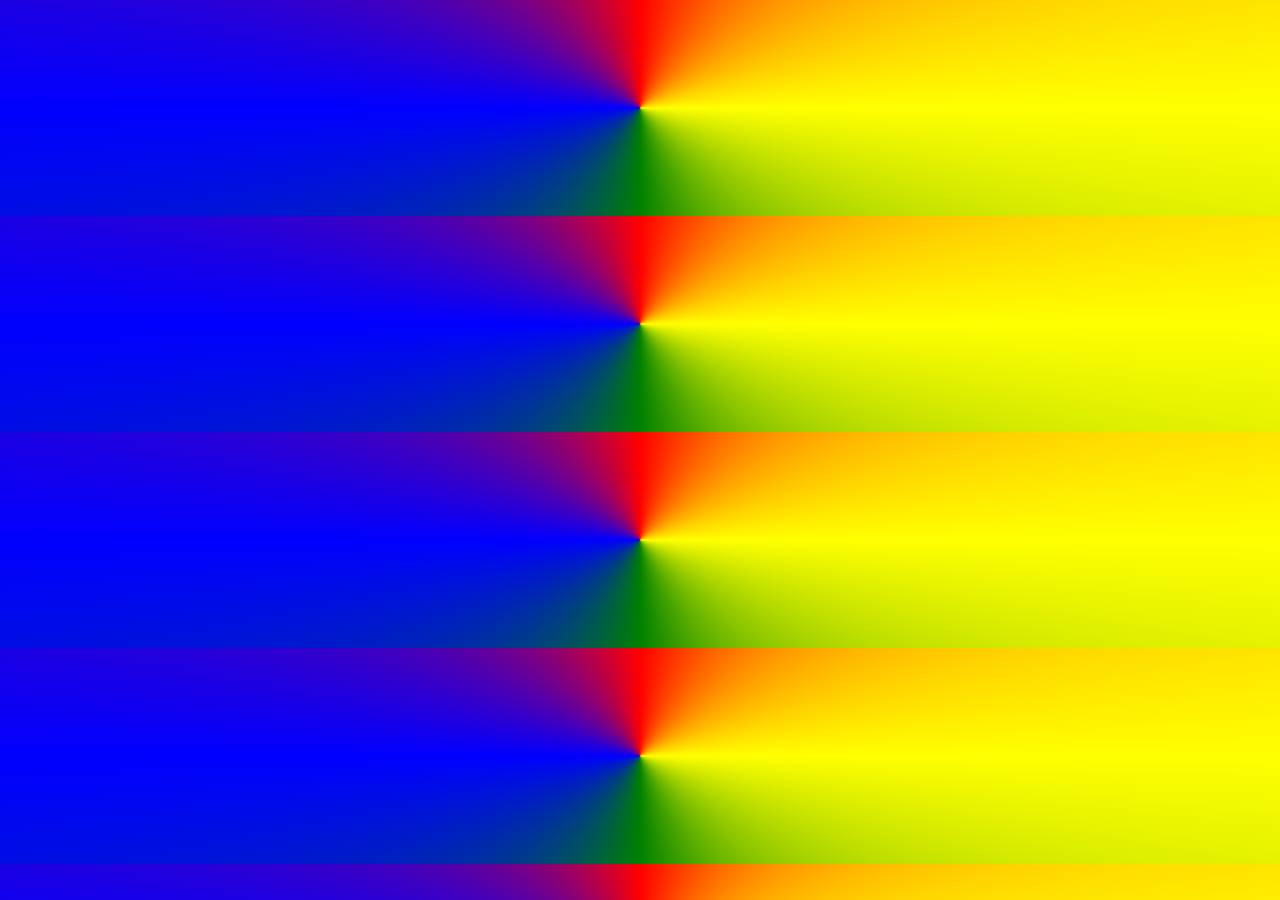
<file: CSS/modulo02/index.html>
<!doctype html>
<html lang="en">
  <head>
    <meta charset="UTF-8" />
    <meta name="viewport" content="width=device-width, initial-scale=1.0" />
    <title>Gradiente</title>
    <style>
      body {
        width: 200px;
        height: 200px;
        border-radius: 50%;
        background: conic-gradient(red, yellow, green, blue, red);
      }
    </style>
  </head>
  <body></body>
</html>
</file>
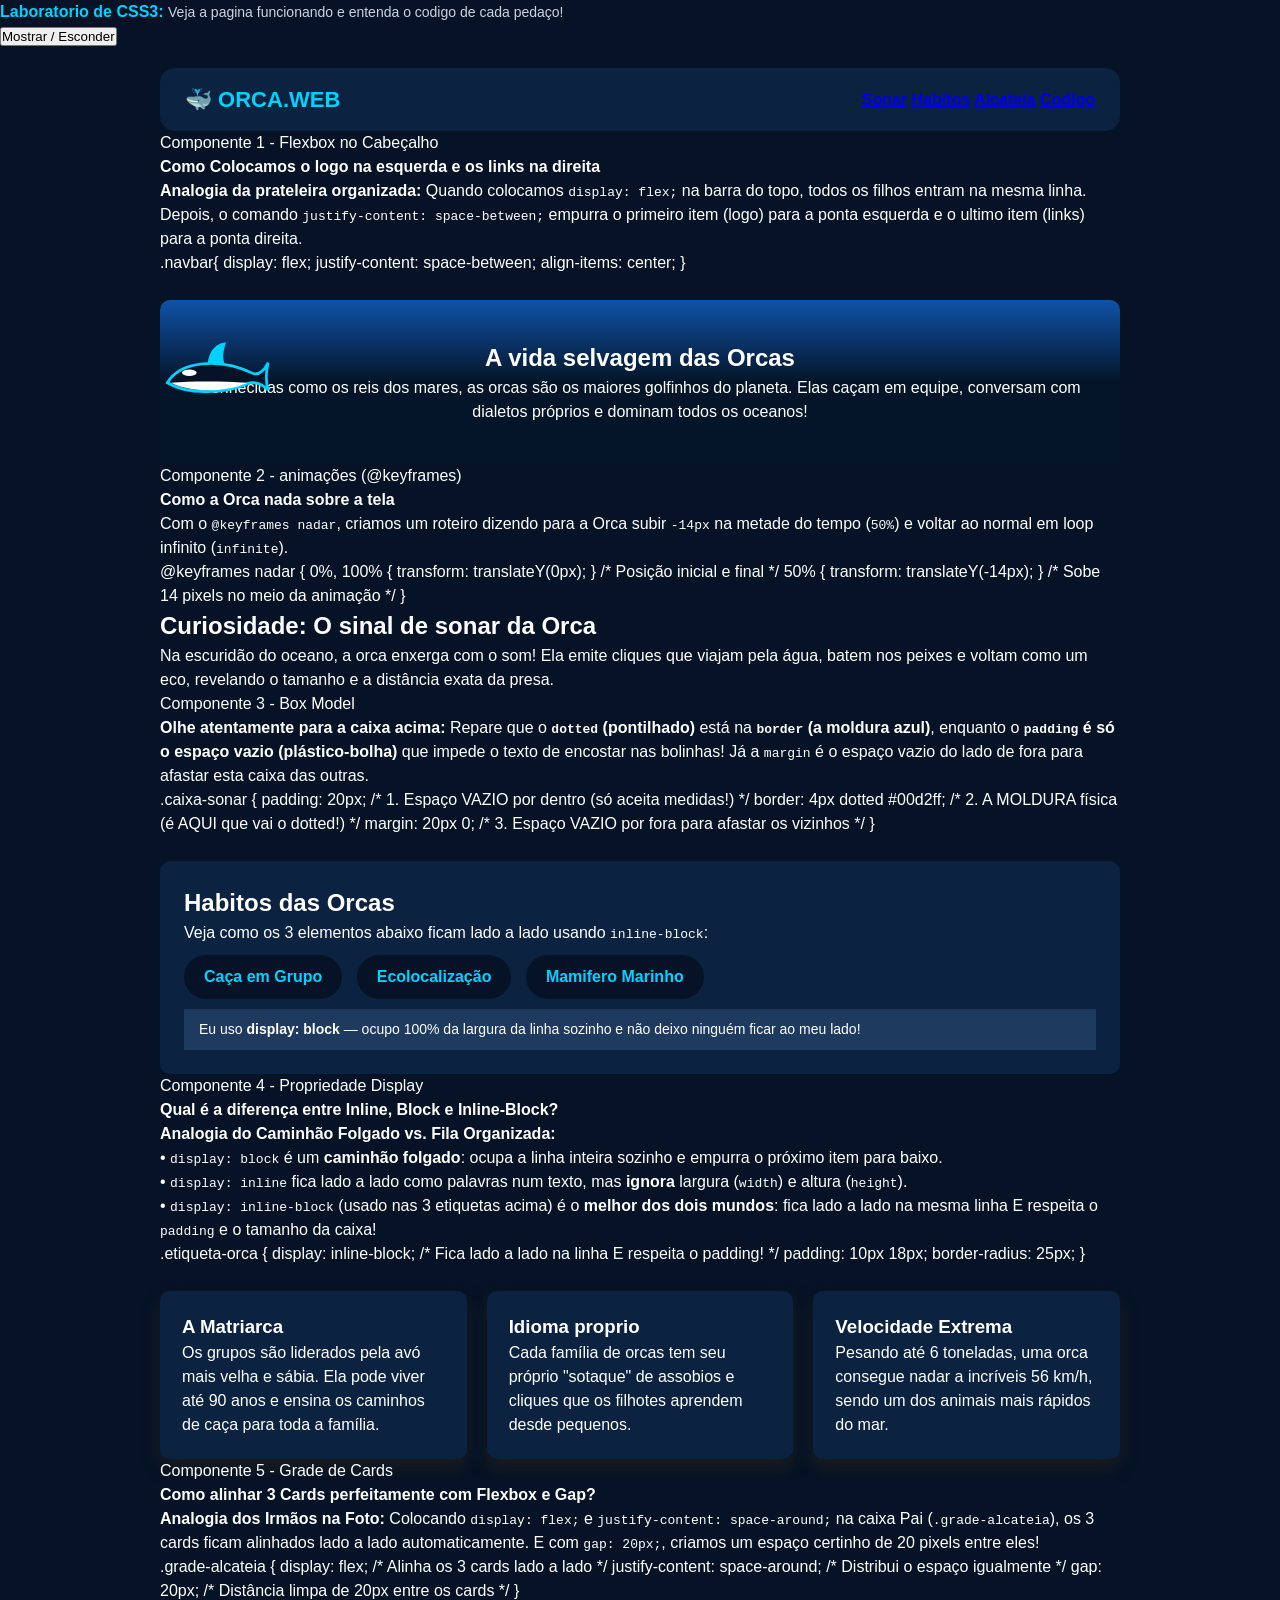
<file: CSS/web-site/index.html>
<!DOCTYPE html>
<html lang="en">
<head>
    <meta charset="UTF-8">
    <meta name="viewport" content="width=device-width, initial-scale=1.0">
    <title>A vida selvagem das Orcas</title>
    <link rel="stylesheet" href="style.css">
</head>
<body>
    <!-- Uma barra fixa no: Botão mostrar / esconder explicações -->
     <div class="barra-fixa">
        <div>
            <strong style="color: #00d2ff;">Laboratorio de CSS3:</strong>
            <span style="font-size: 14px; color: #cbd5e1;">Veja a pagina funcionando e entenda o codigo de cada pedaço!</span>
        </div>

        <button id="btntoggle" class="btn-alternar-explicacoes" onclick="alternarExplicacoes()">
            Mostrar / Esconder
        </button>
     </div>

     <div class="container-pagina">
        <!-- Componente 1: Cabeçalho (NAVBAR) -->
         <header class="navbar">
            <div class="logo">🐳 ORCA.WEB</div>
            <nav class="menu-links">
                <a href="#sonar">Sonar</a>
                <a href="#habitos">Habitos</a>
                <a href="#alcateia">Alcateia</a>
                <a href="#vscode">Codigo</a>
            </nav>
         </header>

         <div class="explicacao-css">
            <span class="tag-componente">Componente 1 - Flexbox no Cabeçalho</span>
            <h4>Como Colocamos o logo na esquerda e os links na direita</h4>
            <p>
                <strong>Analogia da prateleira organizada:</strong> Quando colocamos <code>display: flex;</code> na barra do topo, todos os filhos entram na mesma linha. Depois, o comando <code>justify-content: space-between;</code> empurra o primeiro item (logo) para a ponta esquerda e o ultimo item (links) para a ponta direita.
            </p>
            <div class="bloco-codigo">
                .navbar{
                    display: flex;
                    justify-content: space-between;
                    align-items: center;
                }


            </div>
         </div>

         <!-- componente 2 - Banner Principal -->
          <section class="hero-banner">
            <!-- Codigo SVG de uma baleia orca -->
             <div class="orca-icone">
                <svg class="icone-svg" width="110" height="70" viewBox="0 0 120 75" fill="none" xmlns="http://www.w3.org/2000/svg">
                    <!-- Nadadeira Dorsal -->
                    <path d="M52 26 C54 6, 66 2, 72 2 C68 14, 68 22, 72 28 Z" fill="#00d2ff"/>
                    <!-- Corpo da Orca -->
                    <path d="M8 46 C22 22, 65 18, 102 36 C110 38, 115 30, 118 24 C115 36, 115 44, 118 54 C112 48, 106 45, 98 46 C68 60, 28 58, 8 46 Z" fill="#061326" stroke="#00d2ff" stroke-width="3"/>
                    <!-- Mancha Branca do Olho e Barriga -->
                    <ellipse cx="32" cy="35" rx="8" ry="3.5" fill="#ffffff"/>
                    <path d="M12 46 C35 44, 65 44, 96 46 C68 58, 32 56, 12 46 Z" fill="#ffffff"/>
                </svg>
             </div>
             <h1>A vida selvagem das Orcas</h1>
             <p>
                Conhecidas como os reis dos mares, as orcas são os maiores golfinhos do planeta. Elas caçam em equipe, conversam com dialetos próprios e dominam todos os oceanos!
             </p>

          </section>

          <!-- Explicação componente 2 -->
           <div class="explicacao-css">
            <span class="tag-componente">Componente 2 -  animações (@keyframes)</span>
            <h4>Como a Orca nada sobre a tela</h4>
            <p>
                Com o <code>@keyframes nadar</code>, criamos um roteiro dizendo para a Orca subir <code>-14px</code> na metade do tempo (<code>50%</code>) e voltar ao normal em loop infinito (<code>infinite</code>). 
            </p>
            <div class="bloco-codigo">
                @keyframes nadar {
                0%, 100% { transform: translateY(0px); }   /* Posição inicial e final */
                50%      { transform: translateY(-14px); } /* Sobe 14 pixels no meio da animação */
                }
            </div>
           </div>

           <!-- Componente 3  -->
            <section id="sonar" class="ciaxa-sonar">
                <h2>Curiosidade: O sinal de sonar da Orca</h2>
                <p>
                    Na escuridão do oceano, a orca enxerga com o som! Ela emite cliques que viajam pela água, batem nos peixes e voltam como um eco, revelando o tamanho e a distância exata da presa.
                </p>
            </section>

            <!-- Explicação do componente 3 -->
            <div class="explicacao-css">
                <span class="tag-componente"> Componente 3 - Box Model</span>
                <p>
                <strong> Olhe atentamente para a caixa acima:</strong> Repare que o <strong><code>dotted</code> (pontilhado)</strong> está na <strong><code>border</code> (a moldura azul)</strong>, enquanto o <strong><code>padding</code> é só o espaço vazio (plástico-bolha)</strong> que impede o texto de encostar nas bolinhas! Já a <code>margin</code> é o espaço vazio do lado de fora para afastar esta caixa das outras.
                </p>
                <div class="bloco-codigo">
                    .caixa-sonar {
                    padding: 20px;               /* 1. Espaço VAZIO por dentro (só aceita medidas!) */
                    border: 4px dotted #00d2ff;  /* 2. A MOLDURA física (é AQUI que vai o dotted!) */
                    margin: 20px 0;              /* 3. Espaço VAZIO por fora para afastar os vizinhos */
                    }
                </div>
             </div>

             <!-- Componente 4 -->
             <section id="habitos" class="secao-habitos">
                <h2>Habitos das Orcas</h2>
                <p>Veja como os 3 elementos abaixo ficam lado a lado usando <code>inline-block</code>:</p>

                <!-- 3 componentes dos inline-block -->
                 <span class="etiqueta-orca">Caça em Grupo</span>
                 <span class="etiqueta-orca">Ecolocalização</span>
                 <span class="etiqueta-orca">Mamifero Marinho</span>

                <!-- caixa com Display: block -->
                 <div class="exemplo-block">
                    Eu uso <strong>display: block</strong> — ocupo 100% da largura da linha sozinho e não deixo ninguém ficar ao meu lado!
                 </div>
             </section>

                <!-- Explicação componente 4 -->
               <div class="explicacao-css">
                    <span class="tag-componente">Componente 4 - Propriedade Display </span>
                    <h4>Qual é a diferença entre Inline, Block e Inline-Block?</h4>
                    <p>
                        <strong> Analogia do Caminhão Folgado vs. Fila Organizada:</strong><br>
                        • <code>display: block</code> é um <strong>caminhão folgado</strong>: ocupa a linha inteira sozinho e empurra o próximo item para baixo.<br>
                        • <code>display: inline</code> fica lado a lado como palavras num texto, mas <strong>ignora</strong> largura (<code>width</code>) e altura (<code>height</code>).<br>
                        • <code>display: inline-block</code> (usado nas 3 etiquetas acima) é o <strong>melhor dos dois mundos</strong>: fica lado a lado na mesma linha E respeita o <code>padding</code> e o tamanho da caixa!
                    </p>
                    <div class="bloco-codigo">
                            .etiqueta-orca {
                            display: inline-block; /* Fica lado a lado na linha E respeita o padding! */
                            padding: 10px 18px;
                            border-radius: 25px;
                            }
                    </div>
                </div>

                <!-- componente 5 -->
                 <section id="alcateia" class="grade-alcateia">

                    <div class="card-orca">
                        <h3>A Matriarca</h3>
                        <p>
                            Os grupos são liderados pela avó mais velha e sábia. Ela pode viver até 90 anos e ensina os caminhos de caça para toda a família.
                        </p>
                    </div>

                    <div class="card-orca">
                        <h3>Idioma proprio</h3>
                        <p>
                            Cada família de orcas tem seu próprio "sotaque" de assobios e cliques que os filhotes aprendem desde pequenos.
                        </p>
                    </div>

                    <div class="card-orca">
                        <h3>Velocidade Extrema</h3>
                        <p>
                            Pesando até 6 toneladas, uma orca consegue nadar a incríveis 56 km/h, sendo um dos animais mais rápidos do mar.
                        </p>
                    </div>
                 </section>

                 <div class="explicacao-css">
                <span class="tag-componente">Componente 5 - Grade de Cards </span>
                <h4>Como alinhar 3 Cards perfeitamente com Flexbox e Gap?</h4>
                <p>
                    <strong> Analogia dos Irmãos na Foto:</strong> Colocando <code>display: flex;</code> e <code>justify-content: space-around;</code> na caixa Pai (<code>.grade-alcateia</code>), os 3 cards ficam alinhados lado a lado automaticamente. E com <code>gap: 20px;</code>, criamos um espaço certinho de 20 pixels entre eles!
                </p>
                <div class="bloco-codigo">
                    .grade-alcateia {
                    display: flex;                  /* Alinha os 3 cards lado a lado */
                    justify-content: space-around;  /* Distribui o espaço igualmente */
                    gap: 20px;                      /* Distância limpa de 20px entre os cards */
                    }
                </div>
             </div>
     </div>


</body>
</html>
</file>
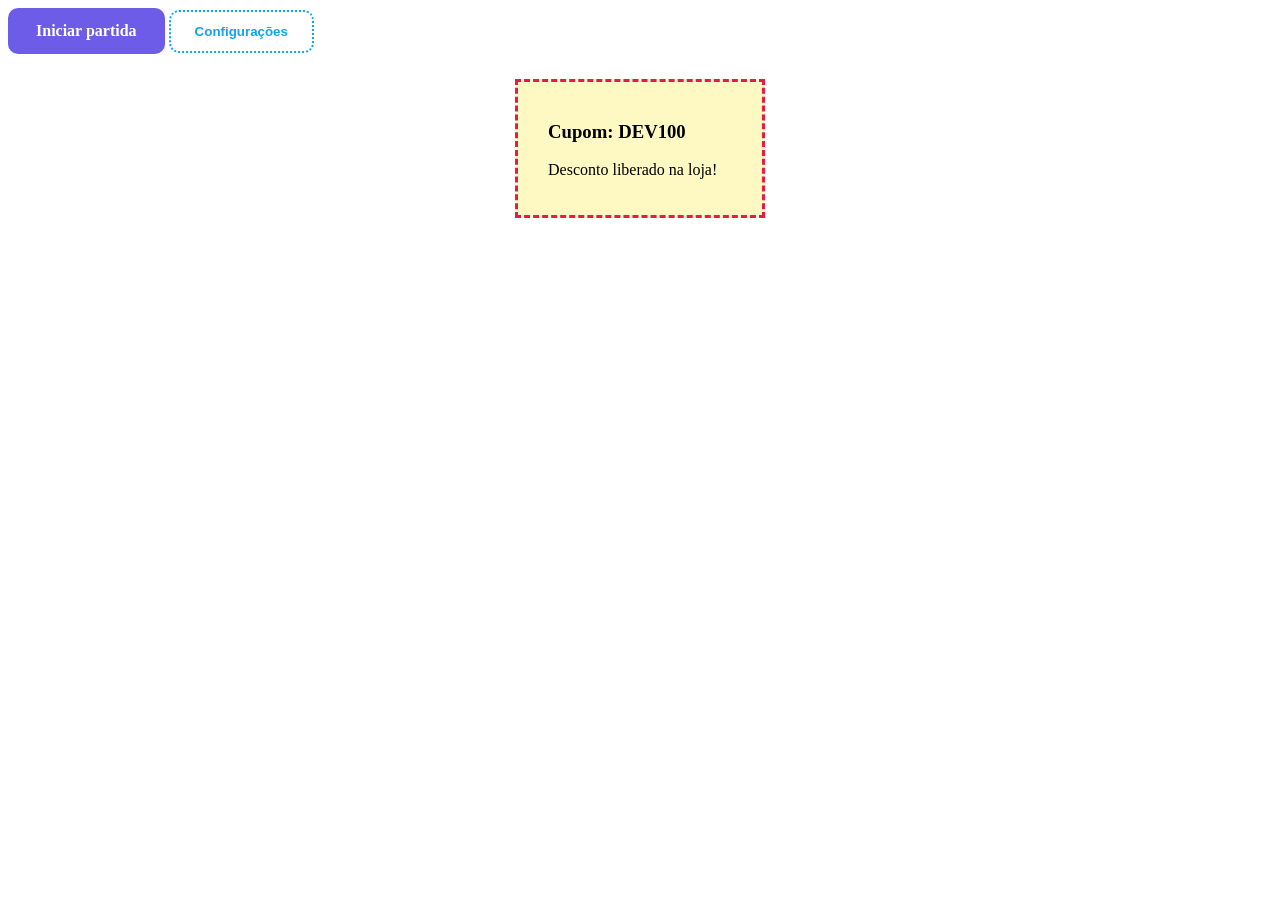
<file: CSS/box-model/box-model.html>
<!DOCTYPE html>
<html lang="pt-BR">
<head>
    <meta charset="UTF-8">
    <meta name="viewport" content="width=device-width, initial-scale=1.0">
    <title>Box Model</title>
    <style>
        *{
            box-sizing: border-box;            
            padding: 0;
        }
        .cupom-gamer{
            /* Delimitar a largura maxima */
            width: 250px;
            background-color: #fef9c3;
            /* 20px cima/baixo e 30px direita/esquerda */
            padding: 20px 30px;
            /* solid (linha solida) dashed (linha tracejada) e dotted (linha tracejada) */
            border: 3px dashed #e11d48;
            /* A distancia do elemento em relação as outras tags */
            margin: 25px auto;
           
        }
        .btn-gamer{
            /* Permite que o link aceite padding e largura com segurança */
            display: inline-block;
            background-color: #6c5ce7;
            color: white;
            /* Retira o sublinhado do link */
            text-decoration: none;
            padding: 14px 28px;
            border-radius: 10px;
            font-weight: 700;
            transition: all 0.2s ease;
            &:hover{
                background-color: #8174f2;
                transform: translateY(-3px);
            }
        }
        .btn-secundario{
            padding: 12px 24px;
            border-radius: 10px;
            font-weight: 700;
            border: none;
            background-color: transparent;
            cursor: pointer;
            color: #0ea5e9;
            border: 2px dotted #0ea5e9;
            transition: all 0.2s ease;
            &:hover{
                border: 2px solid #0ea5e9;
                transform: translateY(-3px);
            }
        }
    </style>
</head>
<body>
    <a href="" class="btn-gamer">Iniciar partida</a>
    <button class="btn-secundario">Configurações</button>
    <div class="cupom-gamer">
        <h3>Cupom: DEV100</h3>
        <p>Desconto liberado na loja!</p>
    </div>    
</body>
</html>
</file>
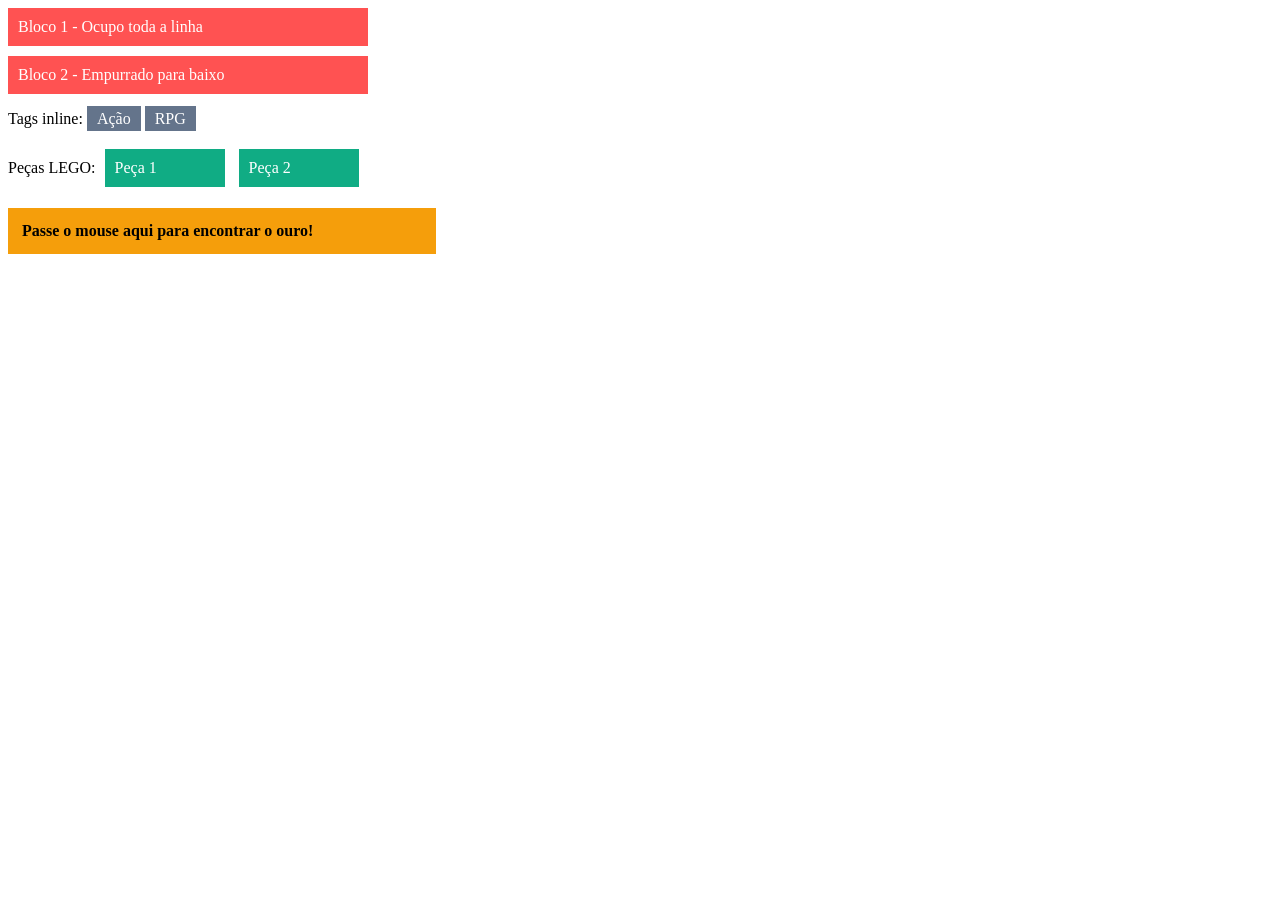
<file: CSS/box-model/display.html>
<!DOCTYPE html>
<html lang="en">
<head>
    <meta charset="UTF-8">
    <meta name="viewport" content="width=device-width, initial-scale=1.0">
    <title>Display</title>
    <link rel="stylesheet" href="style.css">
    
</head>
<body>
    <div class="caixa-block">
        Bloco 1 - Ocupo toda a linha
    </div>
    <div class="caixa-block">
        Bloco 2 - Empurrado para baixo
    </div>
    <p> 
        Tags inline: <span class="tag-inline">Ação</span>
        <span class="tag-inline">RPG</span>
    </p>

    <p>
        Peças LEGO: <span class="badge-lego"> Peça 1</span>
        <span class="badge-lego">Peça 2</span>
    </p>

    <div class="bau-tesouro">
        Passe o mouse aqui para encontrar o ouro!
        <p class="tesouro-escondido">
            Você encontrou a espada lendária do CSS!
        </p>
    </div>
    
</body>
</html>
</file>
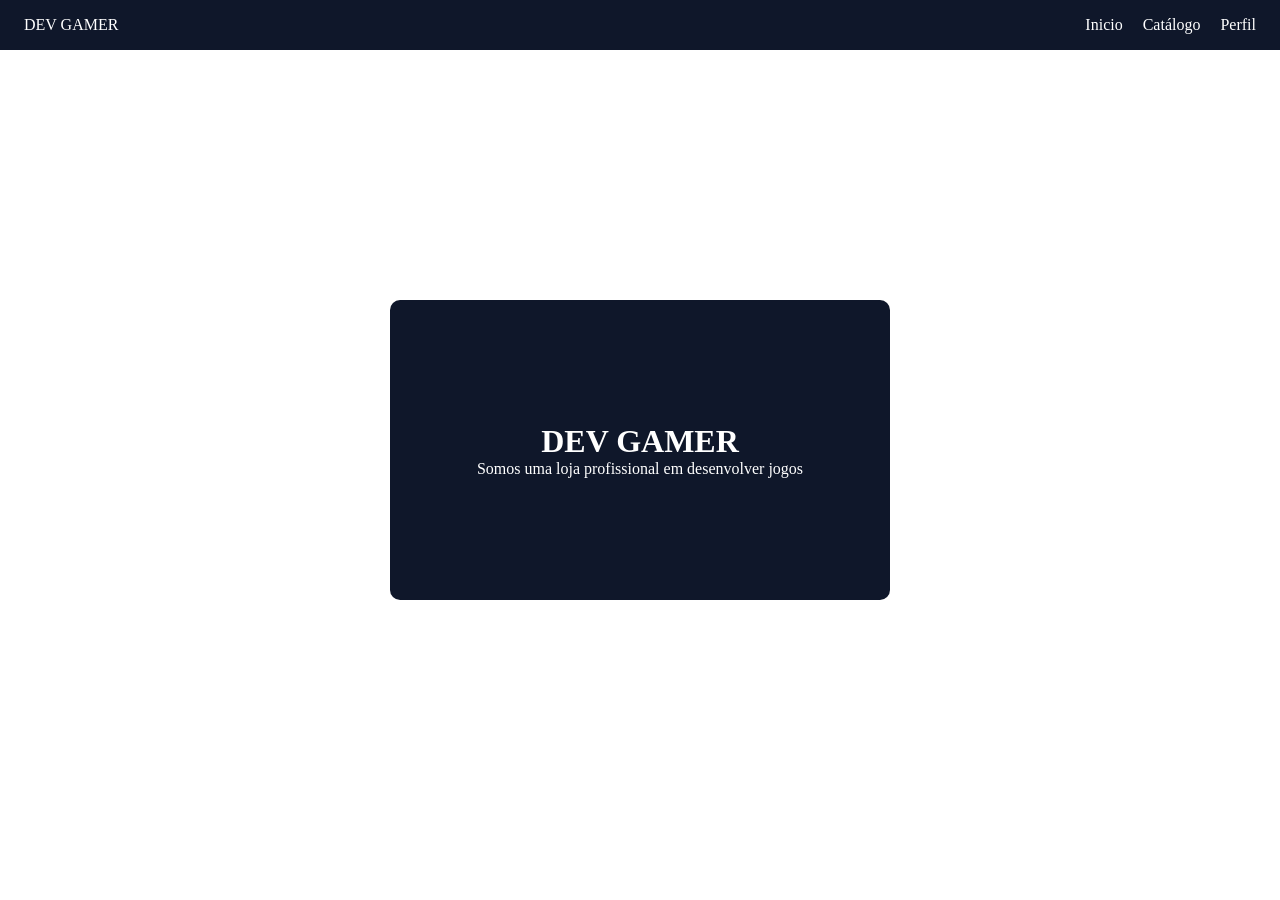
<file: CSS/justify-content/justify.html>
<!doctype html>
<html lang="en">
  <head>
    <meta charset="UTF-8" />
    <meta name="viewport" content="width=device-width, initial-scale=1.0" />
    <title>Justify Content</title>
    <style>
      * {
        padding: 0;
        box-sizing: border-box;
        margin: 0;
      }
      .navbar-gamer {
        display: flex;
        background: #0f172a;
        align-items: center;
        padding: 10px 24px;
        height: 50px;
        justify-content: space-between;
      }
      .menu-links {
        display: flex;
        gap: 20px;
      }
      a {
        color: #ffff;
        text-decoration: none;
      }
      div {
        color: #ffff;
      }
      .meio-centralizado {
        display: flex;
        flex-direction: column;
        justify-content: center;
        align-items: center;
        width: 500px;
        height: 300px;
        background-color: #0f172a;
        border-radius: 10px;
        margin: 250px auto
      }
    </style>
  </head>
  <body>
    <header class="navbar-gamer">
      <div class="logo">DEV GAMER</div>
      <nav class="menu-links">
        <a href="">Inicio</a>
        <a href="">Catálogo</a>
        <a href="">Perfil</a>
      </nav>
    </header>
    <div class="meio-centralizado">
      <h1>DEV GAMER</h1>
      <p>Somos uma loja profissional em desenvolver jogos</p>
    </div>
  </body>
</html>
</file>
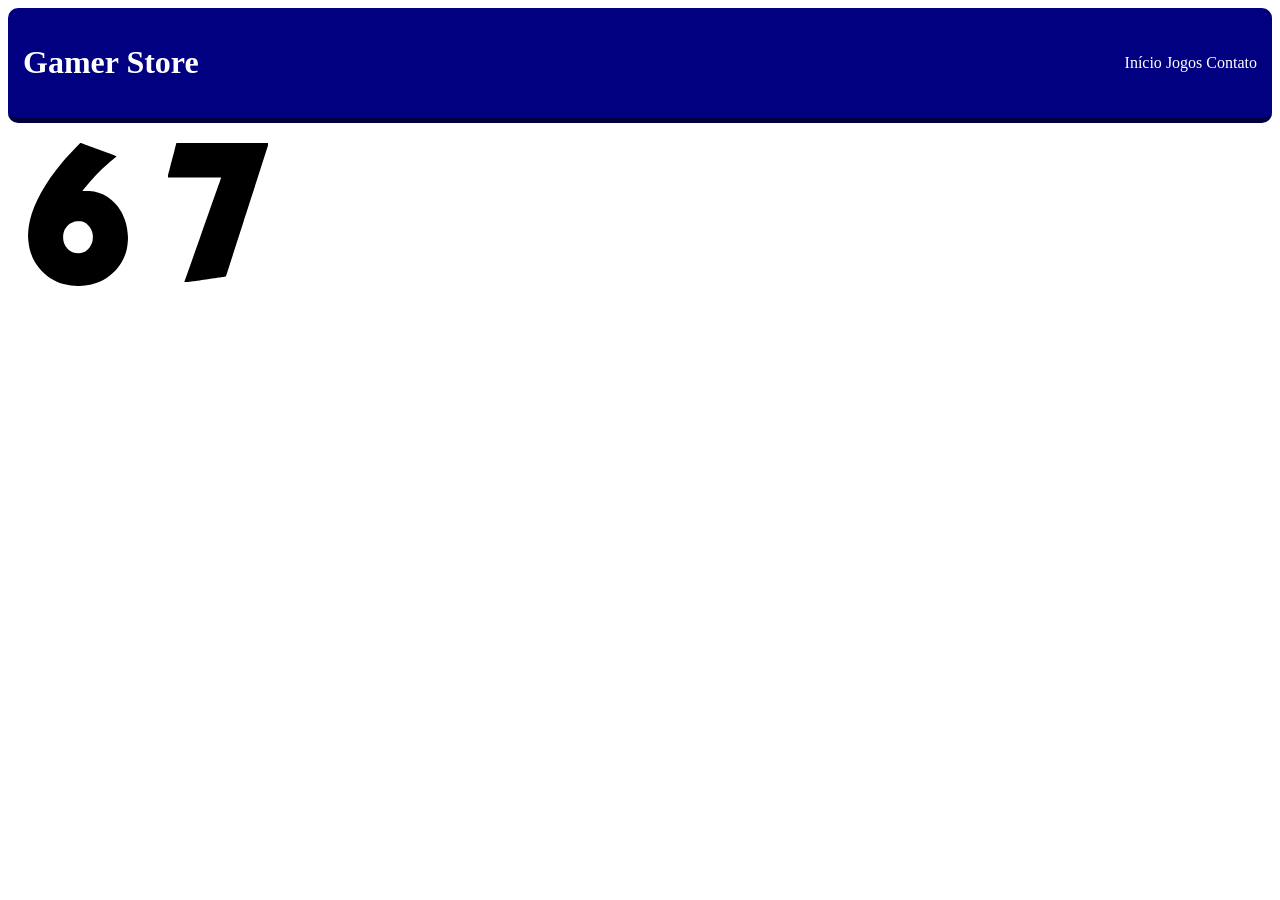
<file: CSS/keyframe/keyframe.html>
<!doctype html>
<html lang="pt-BR">
  <head>
    <meta charset="UTF-8" />
    <meta name="viewport" content="width=device-width, initial-scale=1.0" />
    <title>Animação Keyframe</title>
    <style>
        *{
            box-sizing: border-box;
        }
        .navbar{
            display: flex;
            justify-content: space-between;
            align-items: center;
            background-color: navy;
            padding: 15px;
            color: white;
            border-bottom: 5px solid rgb(1, 1, 61);
            border-radius: 10px;
        }

        @keyframes
            flutuar{
                0%{
                    transform: translateY(0px);
                }
                50%{
                    transform: translateY(20px);
                }
                /* Volta suavemente para o ponto inicial*/
                100%{
                    transform: translateY(0px);
                }

            }
            @keyframes
                flutuar1{
                    0%{
                        transform: translateY(20px);
                    }
                    50%{
                        transform: translateY(0px);
                    }
                    100%{
                        transform: translateY(20px);
                    }
                }
        
            .bau-geral{
                display: flex;
            }

        .icone-bau{
            margin: 20px;
            width: 100px;
            height: auto;
            animation: flutuar 2.5s ease-in-out infinite;
        }
        .icone-bau1{
            margin: 20px;
            width: 100px;
            height: auto;
            animation: flutuar1 2.5s ease-in-out infinite;
        }
        a{
            text-decoration: none;
            color: white;
        }
        
    </style>
  </head>
  <body>
    <header class="navbar">
      <h1>Gamer Store</h1>
      <nav>
        <a href="">Início</a>
        <a href="">Jogos</a>
        <a href="">Contato</a>
      </nav>
    </header>
    <main>
      <div class="bau-geral">
          <div class="card-jogo">
            <img src="6.svg" alt="" class="icone-bau">
          </div>
          <div class="card-jogo">
            <img src="7.svg" alt="" class="icone-bau1">
          </div>
      </div>
    </main>
  </body>
</html>
</file>
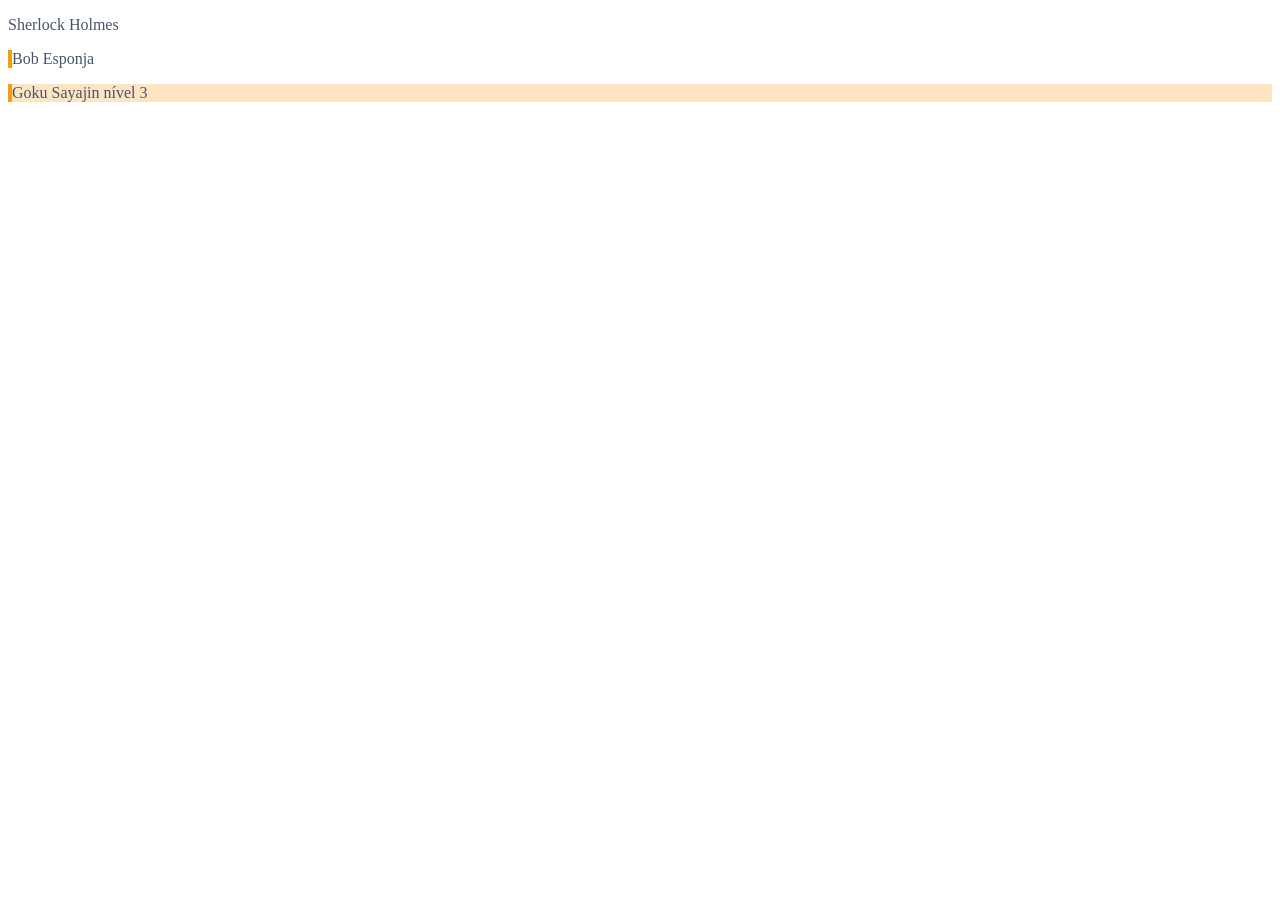
<file: CSS/seletores/seletores.html>
<!DOCTYPE html>
<html lang="pt-BR">
<head>
    <meta charset="UTF-8">
    <meta name="viewport" content="width=device-width, initial-scale=1.0">
    <title>Seletores</title>
    <style>
        p{
            color: #475569;
            font-size: 16px;

        }
        .card-alerta{
            border-left: 4px solid #f59e0b;
            
        }
        #player-principal{
            background-color: bisque;
            
        }
    </style>
</head>
<body>
    <p>Sherlock Holmes</p>
    <p class="card-alerta">Bob Esponja</p>
    <p class="card-alerta" id="player-principal">Goku Sayajin nível 3</p>
    
</body>
</html>
</file>
<file: CSS/web-site/style.css>
*{
    box-sizing: border-box;
    padding:0;
    margin: 0;
}

body{
    font-family: 'Segoe UI', Tahoma, Geneva, Verdana, sans-serif;
    background-color: #061326;
    color: #ffffff;
    line-height: 1.5;
    padding-bottom: 60px;
}
.container-pagina{
    max-width: 1000px;
    margin: 0 auto;
    padding: 20px;
}

/* Componente 1 - Cabeçalho */

.navbar{
    display: flex;
    justify-content: space-between;
    align-items: center;
    background-color: #0b2240;
    padding: 15px 25px;
    border-radius: 15px;
}

.logo{
    font-size: 22px;
    font-weight: bold;
    color: #00d2ff;
}

.menu-links{
    text-decoration: none;
    color: white;
    margin-left: 20px;
    font-weight: 600;
}

.menu-links a:hover{
    color: #00d2ff;
}

/* Componente 2 - Banner principal (hero) */

.hero-banner{
    position: relative;
    overflow: hidden;

    text-align: center;
    background: linear-gradient(180deg, #0f52a8, #041529 50%);
    padding: 40px 20px;
    border-radius: 10px;
    margin-top: 25px;
}

@keyframes nadar{
    0%{
        transform: translateX(100vw) translateY(0px);
    }
    10%{
        transform: translateX(90vw) translateY(-50px);;
    }
    
    20%{
        transform: translateX(80vw) translateY(0px);
    }
    
    30%{
        transform: translateX(70vw) translateY(-50px);
    }
    
    40%{
        transform: translateX(60vw) translateY(0px);
    }
    
    50%{
        transform: translateX(50vw) translateY(-50px);
    }
    60%{
        transform: translateX(40vw) translateY(0px);
    }
    70%{
        transform: translateX(30vw) translateY(-50px);
    }
    80%{
        transform: translateX(20vw) translateY(0px);
    }
    90%{
        transform: translateX(10vw) translateY(-50px);
    }
    100%{
        transform: translateX(-100%) translateY(0px);
    }
}

.orca-icone{
    position: absolute;
    left: 0;
    display: inline-block;
    animation: nadar 7s linear infinite;

}

/* Componente 3 */

.caixa-sonar{
    background-color: #0b2240;
    padding: 20px;
    border: 4px dotted #00d2ff;
    margin: 20px 0px;
    border-radius: 10px;
}

.caixar-sonar h2{
    color: #00d2ff;
    font-size: 22px;
    margin-bottom: 10px;
}

/* Componente 4 */

.secao-habitos{
    background-color: #0b2240;
    padding: 24px;
    border-radius: 10px;
    margin-top: 25px;
}

.etiqueta-orca{
    display: inline-block;
    background-color: #061326;
    color: #00d2ff;
    padding: 10px 20px;
    margin: 10px 10px 0 0;
    border-radius: 25px;
    font-weight: bold;
}

.exemplo-block{
    display: block;
    background-color: #1e3a5f;
    color: white;
    padding: 10px 15px;
    margin-top: 10px;
    font-size: 14px;
}

/* Componente 5 - Grade de cards */

.grade-alcateia{
    display: flex;
    justify-content: space-around;
    gap: 20px;
    margin-top: 25px;
    flex-wrap: wrap;
}

.card-orca{
    flex: 1;
    min-width: 240px;
    background-color: #0b2240;
    padding: 22px;
    border-radius: 10px;
    box-shadow: 0 8px 16px rgba(31, 31, 31, 0.8);
}
</file>
<file: CSS/box-model/style.css>
.caixa-block{
    display: block;
    width: 340px;
    background: #ff5252;
    color: #ffffff;
    padding: 10px;
    margin-bottom: 10px;
}
.tag-inline{
    display: inline;
    width: 200px;
    background: #64748b;
    color: #ffffff;
    padding: 4px 10px;
}
.badge-lego{
    display: inline-block;
    width: 100px;
    background: #10ac84;
    padding: 10px;
    color: #ffffff;
    margin: 5px;
}
.bau-tesouro{
    background: #f59e0b;
    padding: 14px;
    width: 400px;
    cursor: pointer;
    font-weight: bold;
}

.tesouro-escondido{
    display: none;
    background-color: #16a34a;
    color: #fff;
    padding: 10px;
    border: 2px dotted #fff;  
}
.bau-tesouro:hover .tesouro-escondido{
    display: block;
}
</file>
